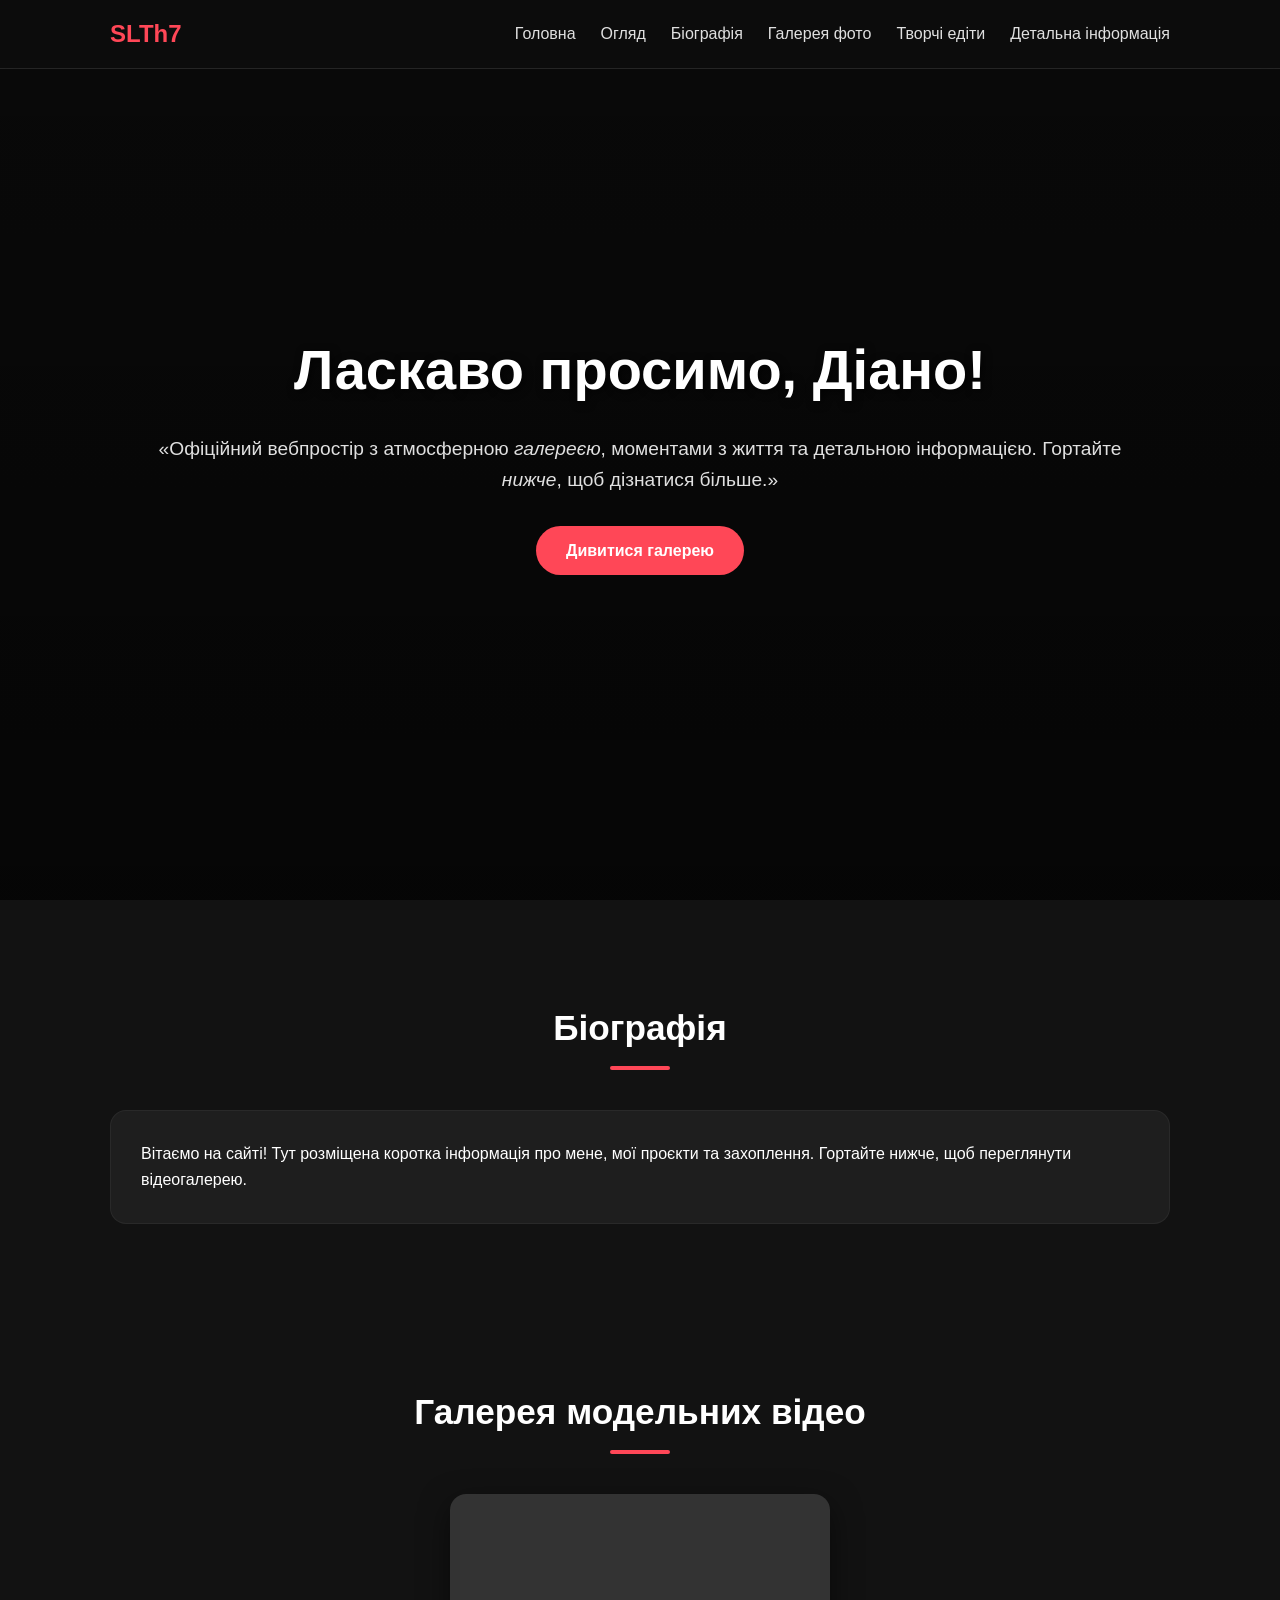
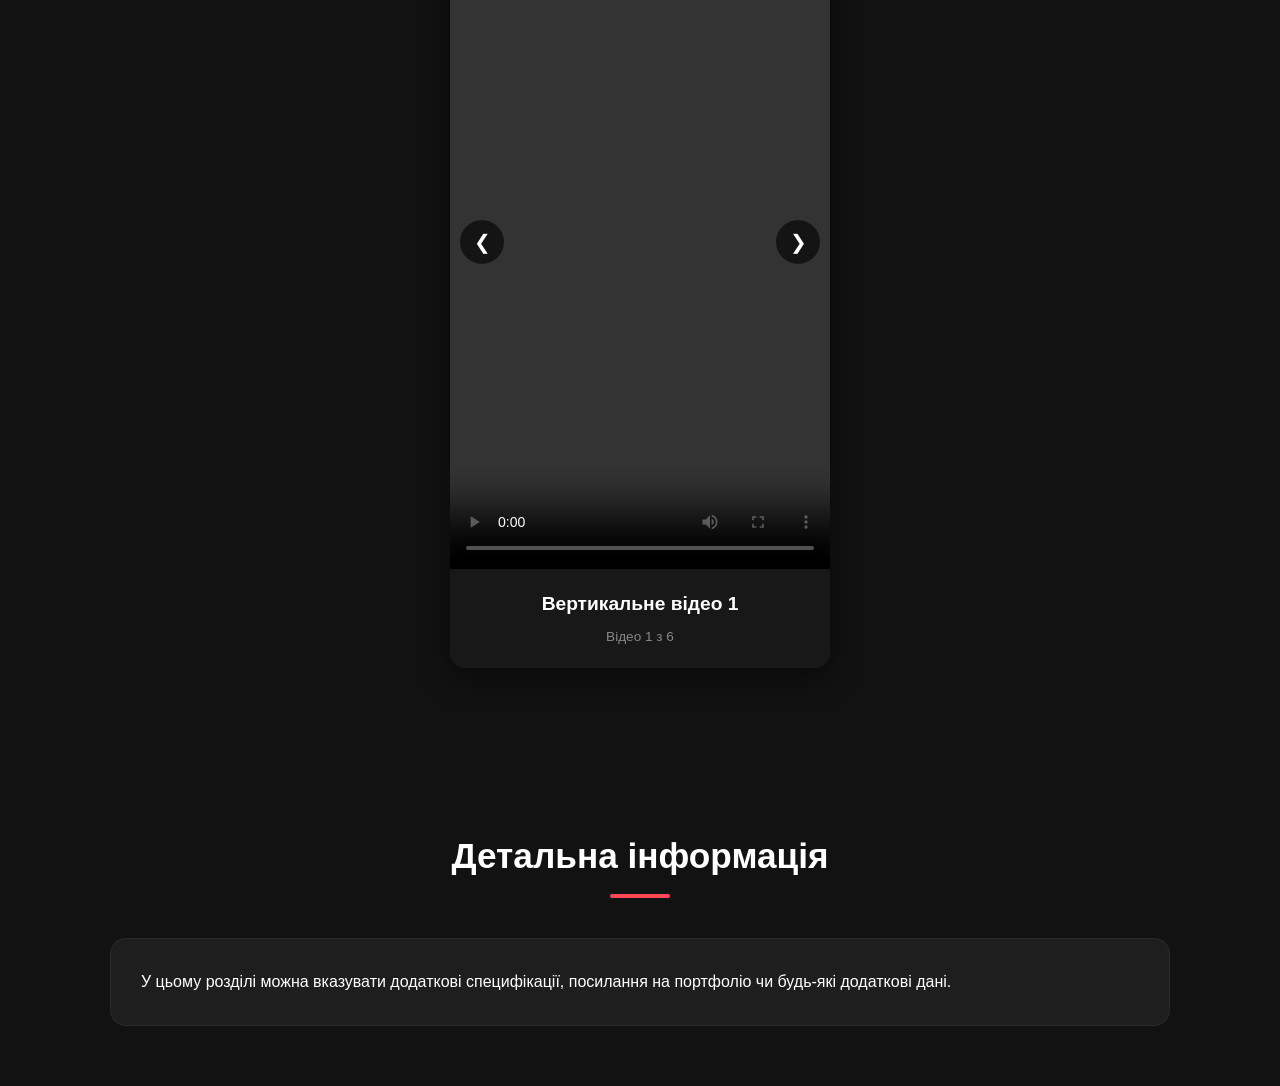
<file: index.html>
<!DOCTYPE html>
<html lang="uk">
<head>
  <meta charset="UTF-8">
  <meta name="viewport" content="width=device-width, initial-scale=1.0">
  <title>SLTh7 - Персональний Сайт</title>
  <link rel="stylesheet" href="style.css">
</head>
<body>

  <!-- Напівпрозоре меню зверху -->
  <nav class="navbar">
    <div class="nav-container">
      <a href="#hero" class="nav-logo">SLTh7</a>
      <ul class="nav-links">
        <li><a href="index.html">Головна</a></li>
        <li><a href="#hero">Огляд</a></li>
        <li><a href="#biography">Біографія</a></li>
        <li><a href="index2.html">Галерея фото</a></li>
        <li><a href="index3.html">Творчі едіти</a></li>
        <li><a href="#details">Детальна інформація</a></li>
      </ul>
    </div>
  </nav>

  <!-- 1. Головна секція на весь екран (Hero) -->
  <header class="hero" id="hero">
    <h1>Ласкаво просимо, Діано!</h1>
    <p>«Офіційний вебпростір з атмосферною <em>галереєю</em>, моментами з життя та детальною інформацією. Гортайте <em>нижче</em>, щоб дізнатися більше.»</p>
    <a href="#gallery" class="btn">Дивитися галерею</a>
  </header>

  <!-- 2. Біографія -->
  <section class="content-section" id="biography">
    <h2 class="section-title">Біографія</h2>
    <div class="info-card">
      <p>Вітаємо на сайті! Тут розміщена коротка інформація про мене, мої проєкти та захоплення. Гортайте нижче, щоб переглянути відеогалерею.</p>
    </div>
  </section>

  <!-- 3. Відеогалерея (Одне вікно, 4 відео) -->
  <section class="content-section" id="gallery">
    <h2 class="section-title">Галерея модельних відео</h2>

    <div class="video-slider-container">
      <!-- Стрілочки переключення -->
      <button class="nav-btn prev-btn" id="prevBtn" aria-label="Попереднє відео">&#10094;</button>
      <button class="nav-btn next-btn" id="nextBtn" aria-label="Наступне відео">&#10095;</button>

      <div class="video-player-wrapper">
  <video id="videoPlayer" controls allowfullscreen>
    <source src="" type="video/mp4">
  </video>
</div>

      <!-- Опис та лічильник -->
      <div class="video-info">
        <h3 id="videoTitle">Завантаження...</h3>
        <div class="video-counter" id="videoCounter">Відео 1 з 4</div>
      </div>
    </div>
  </section>

  <!-- 4. Детальна інформація -->
  <section class="content-section" id="details">
    <h2 class="section-title">Детальна інформація</h2>
    <div class="info-card">
      <p>У цьому розділі можна вказувати додаткові специфікації, посилання на портфоліо чи будь-які додаткові дані.</p>
    </div>
  </section>

  <script src="script.js"></script>
</body>
</html>
</file>
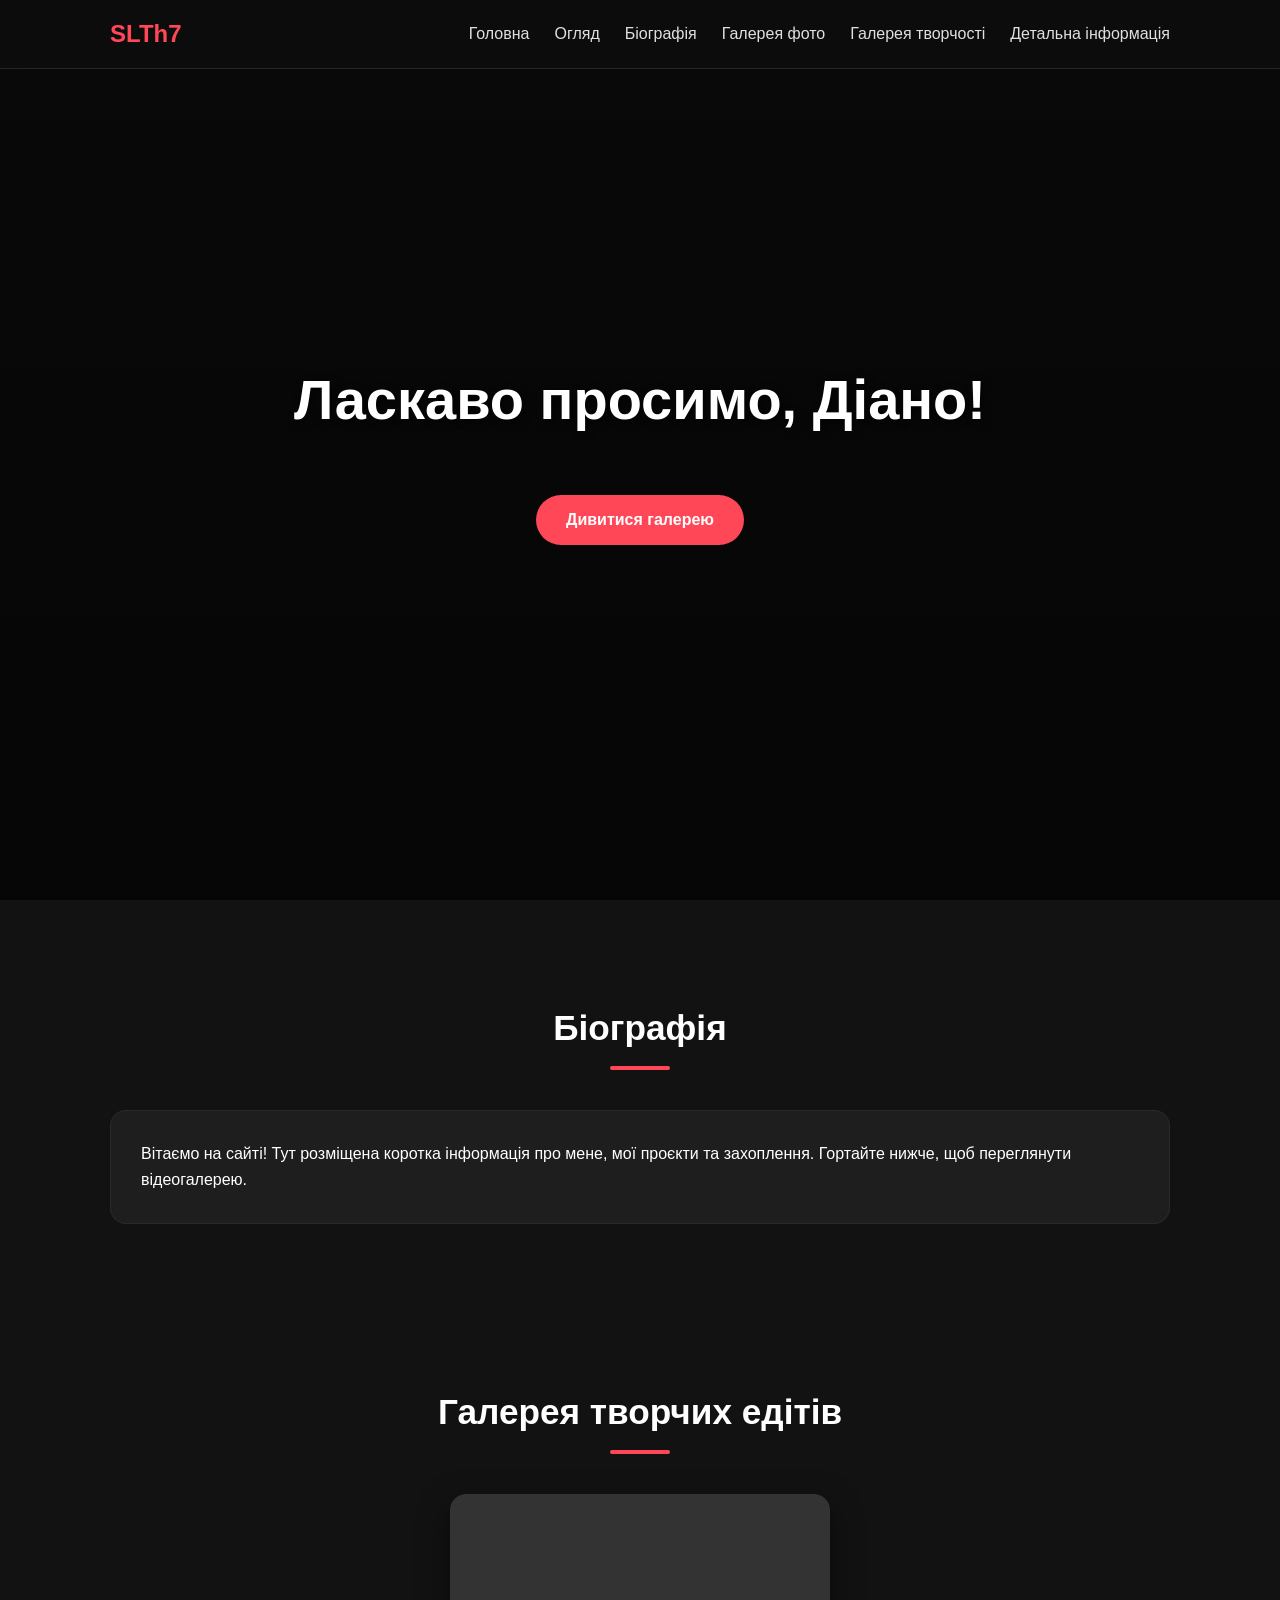
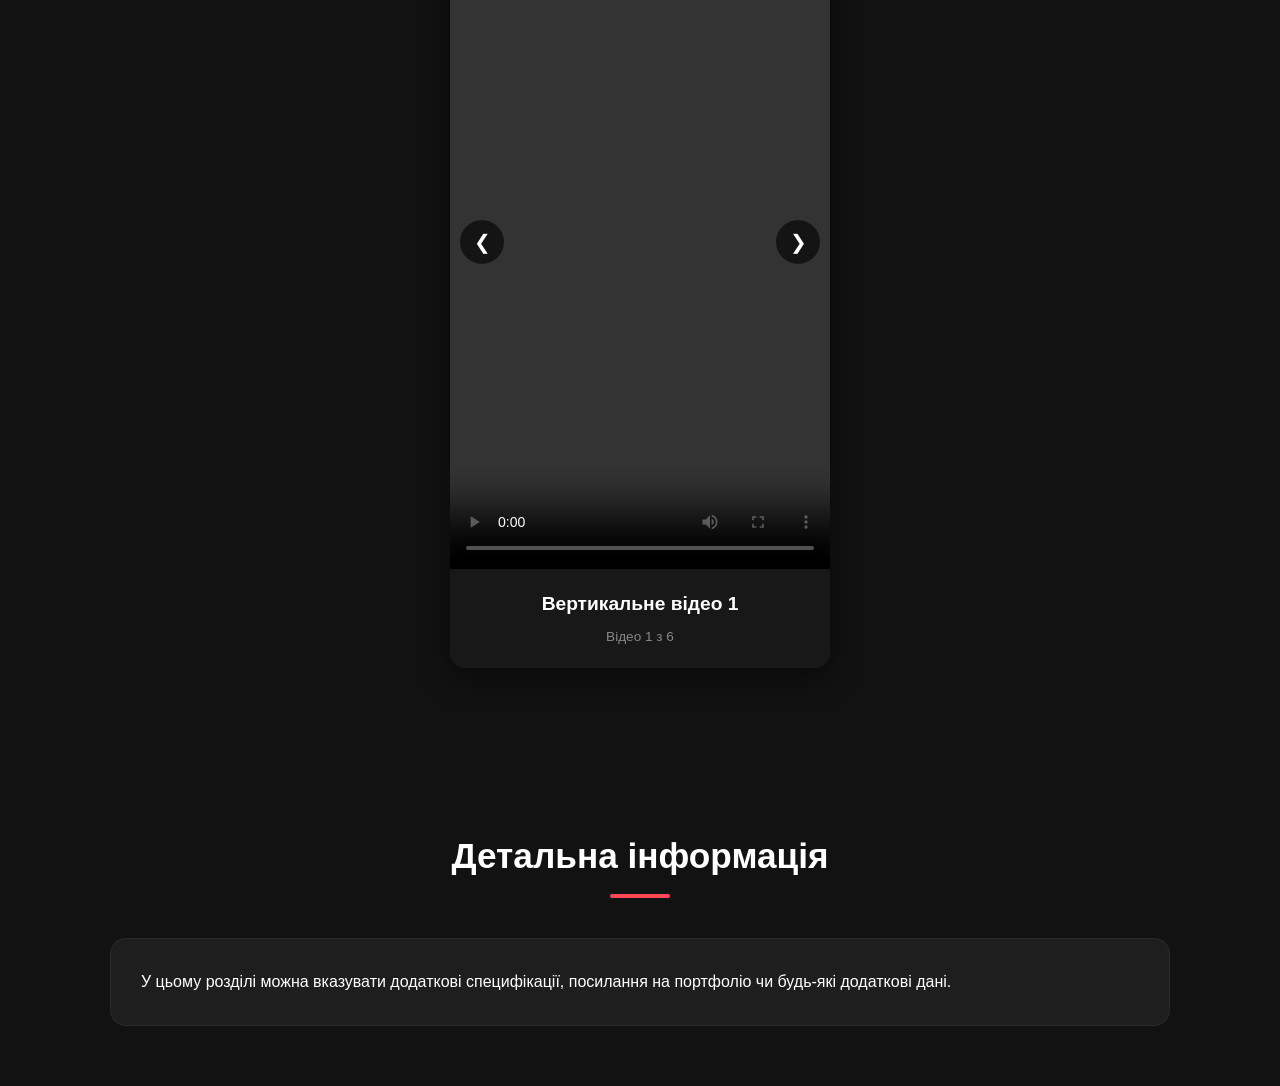
<file: index3.html>
<!DOCTYPE html>
<html lang="uk">
<head>
  <meta charset="UTF-8">
  <meta name="viewport" content="width=device-width, initial-scale=1.0">
  <title>SLTh7 - Персональний Сайт</title>
  <link rel="stylesheet" href="style.css">
</head>
<body>

  <!-- Напівпрозоре меню зверху -->
  <nav class="navbar">
    <div class="nav-container">
      <a href="#hero" class="nav-logo">SLTh7</a>
      <ul class="nav-links">
        <li><a href="index.html">Головна</a></li>
        <li><a href="#hero">Огляд</a></li>
        <li><a href="#biography">Біографія</a></li>
        <li><a href="index2.html">Галерея фото</a></li>
        <li><a href="#gallery">Галерея творчості</a></li>
        <li><a href="#details">Детальна інформація</a></li>
      </ul>
    </div>
  </nav>

  <!-- 1. Головна секція на весь екран (Hero) -->
  <header class="hero" id="hero">
    <h1>Ласкаво просимо, Діано!</h1>
    <p></p>
    <a href="#gallery" class="btn">Дивитися галерею</a>
  </header>

  <!-- 2. Біографія -->
  <section class="content-section" id="biography">
    <h2 class="section-title">Біографія</h2>
    <div class="info-card">
      <p>Вітаємо на сайті! Тут розміщена коротка інформація про мене, мої проєкти та захоплення. Гортайте нижче, щоб переглянути відеогалерею.</p>
    </div>
  </section>

  <!-- 3. Відеогалерея (Одне вікно, 4 відео) -->
  <section class="content-section" id="gallery">
    <h2 class="section-title">Галерея творчих едітів</h2>

    <div class="video-slider-container">
      <!-- Стрілочки переключення -->
      <button class="nav-btn prev-btn" id="prevBtn" aria-label="Попереднє відео">&#10094;</button>
      <button class="nav-btn next-btn" id="nextBtn" aria-label="Наступне відео">&#10095;</button>

      <div class="video-player-wrapper">
  <video id="videoPlayer" controls allowfullscreen>
    <source src="" type="video/mp4">
  </video>
</div>

      <!-- Опис та лічильник -->
      <div class="video-info">
        <h3 id="videoTitle">Завантаження...</h3>
        <div class="video-counter" id="videoCounter">Відео 1 з 4</div>
      </div>
    </div>
  </section>

  <!-- 4. Детальна інформація -->
  <section class="content-section" id="details">
    <h2 class="section-title">Детальна інформація</h2>
    <div class="info-card">
      <p>У цьому розділі можна вказувати додаткові специфікації, посилання на портфоліо чи будь-які додаткові дані.</p>
    </div>
  </section>

  <script src="main.js"></script>
</body>
</html>
</file>
<file: style.css>
/* Плавна прокрутка сторінки */
html {
  scroll-behavior: smooth;
}

* {
  margin: 0;
  padding: 0;
  box-sizing: border-box;
  font-family: 'Segoe UI', Tahoma, Geneva, Verdana, sans-serif;
}

body {
  background-color: #121212;
  color: #ffffff;
  line-height: 1.6;
}

/* Напівпрозоре фіксоване меню (Glassmorphic Navigation Bar) */
.navbar {
  position: fixed;
  top: 0;
  left: 0;
  width: 100%;
  background: rgba(18, 18, 18, 0.45);
  backdrop-filter: blur(12px);
  -webkit-backdrop-filter: blur(12px);
  border-bottom: 1px solid rgba(255, 255, 255, 0.1);
  z-index: 1000;
  padding: 15px 0;
}

.nav-container {
  max-width: 1100px;
  margin: 0 auto;
  display: flex;
  justify-content: space-between;
  align-items: center;
  padding: 0 20px;
}

.nav-logo {
  font-size: 1.5rem;
  font-weight: bold;
  color: #ff4757;
  text-decoration: none;
}

.nav-links {
  display: flex;
  list-style: none;
  gap: 25px;
}

.nav-links a {
  color: #e0e0e0;
  text-decoration: none;
  font-weight: 500;
  transition: color 0.3s ease;
}

.nav-links a:hover {
  color: #ff4757;
}

/* 1. Головна секція на весь екран (Hero) */
.hero {
  width: 100%;
  height: 100vh;
  background: linear-gradient(rgba(0, 0, 0, 0.5), rgba(0, 0, 0, 0.7)), 
              url('https://images.unsplash.com/photo-1506744038136-46273834b3fb?auto=format&fit=crop&w=1920&q=80') center/cover no-repeat;
  display: flex;
  flex-direction: column;
  justify-content: center;
  align-items: center;
  text-align: center;
  padding: 20px;
}

.hero h1 {
  font-size: 3.5rem;
  margin-bottom: 20px;
  text-shadow: 2px 2px 8px rgba(0, 0, 0, 0.7);
}

.hero p {
  font-size: 1.2rem;
  max-width: 1000px !important; /* Примусово розширюємо блок */
  width: 90% !important;
  margin: 0 auto 30px auto !important;
  color: #e0e0e0;
  text-align: center;
  white-space: normal; /* Дозволяє тексту іти в один-два довгі рядки */
}

.hero .btn {
  display: inline-block;
  padding: 12px 30px;
  background-color: #ff4757;
  color: #ffffff;
  text-decoration: none;
  border-radius: 30px;
  font-weight: bold;
  transition: background 0.3s ease, transform 0.2s ease;
}

.hero .btn:hover {
  background-color: #ff6b81;
  transform: translateY(-3px);
}

/* Контентні секції */
.content-section {
  max-width: 1100px;
  margin: 0 auto;
  padding: 100px 20px 60px;
}

.section-title {
  text-align: center;
  font-size: 2.2rem;
  margin-bottom: 40px;
  position: relative;
}

.section-title::after {
  content: '';
  display: block;
  width: 60px;
  height: 4px;
  background: #ff4757;
  margin: 10px auto 0;
  border-radius: 2px;
}

.info-card {
  background: #1e1e1e;
  padding: 30px;
  border-radius: 16px;
  border: 1px solid rgba(255, 255, 255, 0.05);
}

/* Контейнер для ВЕРТИКАЛЬНОГО відео (Формат 9:16) */
.video-slider-container {
  position: relative;
  max-width: 380px;
  margin: 0 auto;
  background: #1e1e1e;
  border-radius: 16px;
  overflow: hidden;
  box-shadow: 0 10px 30px rgba(0, 0, 0, 0.5);
}

.video-player-wrapper {
  position: relative;
  width: 100%;
  padding-bottom: 177.78%; /* Співвідношення 9:16 */
  height: 0;
  background-color: #000000;
  overflow: hidden;
}

.video-player-wrapper video {
  position: absolute;
  top: 0;
  left: 0;
  width: 100% !important;
  height: 100% !important;
  object-fit: cover;
  border: none;
}

.video-info {
  padding: 20px;
  text-align: center;
  background: #181818;
}

.video-info h3 {
  font-size: 1.2rem;
  margin-bottom: 6px;
}

.video-counter {
  font-size: 0.85rem;
  color: #888888;
}

/* Кнопки-стрілочки */
.nav-btn {
  position: absolute;
  top: 45%;
  transform: translateY(-50%);
  background: rgba(0, 0, 0, 0.6);
  color: #ffffff;
  border: none;
  width: 44px;
  height: 44px;
  border-radius: 50%;
  font-size: 20px;
  cursor: pointer;
  display: flex;
  justify-content: center;
  align-items: center;
  transition: background 0.3s ease, transform 0.2s ease;
  z-index: 10;
}

.nav-btn:hover {
  background: #ff4757;
  transform: translateY(-50%) scale(1.1);
}

.prev-btn { left: 10px; }
.next-btn { right: 10px; }

/* Адаптивність */
@media (max-width: 768px) {
  .hero h1 { font-size: 2.2rem; }
  .nav-links { gap: 12px; font-size: 0.85rem; }
  .video-slider-container { max-width: 100%; }
}
</file>
